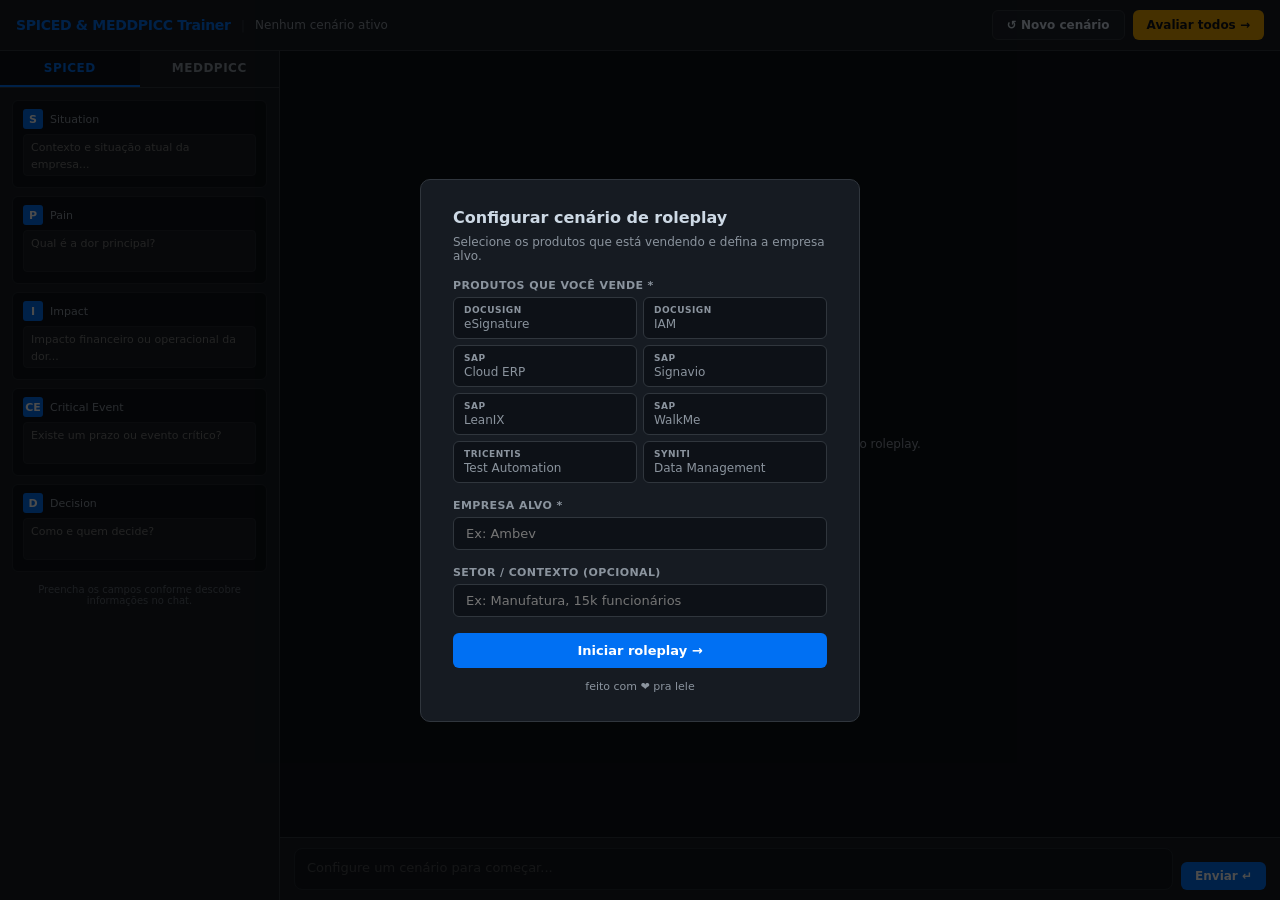
<file: templates/index.html>
<!DOCTYPE html>
<html lang="pt-BR">
<head>
  <meta charset="UTF-8">
  <meta name="viewport" content="width=device-width, initial-scale=1.0">
  <title>SPICED & MEDDPICC Trainer</title>
  <link rel="stylesheet" href="/static/style.css">
</head>
<body>

<!-- SCENARIO MODAL -->
<div class="modal-overlay" id="scenarioModal">
  <div class="modal">
    <h2>Configurar cenário de roleplay</h2>
    <p>Selecione os produtos que está vendendo e defina a empresa alvo.</p>

    <div class="field-group">
      <label>Produtos que você vende *</label>
      <div class="product-grid" id="productGrid">
        <div class="product-chip" data-id="docusign-esign" data-vendor="docusign">
          <span class="product-chip-vendor">DocuSign</span>eSignature
        </div>
        <div class="product-chip" data-id="docusign-iam" data-vendor="docusign">
          <span class="product-chip-vendor">DocuSign</span>IAM
        </div>
        <div class="product-chip" data-id="sap-erp" data-vendor="sap">
          <span class="product-chip-vendor">SAP</span>Cloud ERP
        </div>
        <div class="product-chip" data-id="sap-signavio" data-vendor="sap">
          <span class="product-chip-vendor">SAP</span>Signavio
        </div>
        <div class="product-chip" data-id="sap-leanix" data-vendor="sap">
          <span class="product-chip-vendor">SAP</span>LeanIX
        </div>
        <div class="product-chip" data-id="sap-walkme" data-vendor="sap">
          <span class="product-chip-vendor">SAP</span>WalkMe
        </div>
        <div class="product-chip" data-id="tricentis" data-vendor="tricentis">
          <span class="product-chip-vendor">Tricentis</span>Test Automation
        </div>
        <div class="product-chip" data-id="syniti" data-vendor="syniti">
          <span class="product-chip-vendor">Syniti</span>Data Management
        </div>
      </div>
    </div>

    <div class="field-group">
      <label>Empresa alvo *</label>
      <input type="text" id="inputEmpresa" placeholder="Ex: Ambev">
    </div>
    <div class="field-group">
      <label>Setor / contexto (opcional)</label>
      <input type="text" id="inputContexto" placeholder="Ex: Manufatura, 15k funcionários">
    </div>
    <button class="btn btn-primary btn-full" id="btnStartScenario">Iniciar roleplay →</button>
    <div style="text-align:center;font-size:11px;color:var(--text-muted);margin-top:-4px;">feito com ❤️ pra lele</div>
  </div>
</div>

<!-- TOPBAR -->
<div class="topbar">
  <div class="topbar-logo">SPICED & MEDDPICC Trainer</div>
  <div class="topbar-sep">|</div>
  <div class="topbar-scenario" id="scenarioLabel">Nenhum cenário ativo</div>
  <div class="topbar-actions">
    <button class="btn btn-ghost" id="btnSelectFields" style="display:none">☰ Selecionar campos</button>
    <button class="btn btn-ghost" id="btnNewScenario">↺ Novo cenário</button>
    <button class="btn btn-eval" id="btnAvaliar">Avaliar todos →</button>
  </div>
</div>

<!-- MAIN -->
<div class="main">

  <!-- SIDEBAR -->
  <div class="sidebar">
    <div class="sidebar-tabs">
      <div class="tab active-spiced" id="tabSpiced">SPICED</div>
      <div class="tab" id="tabMeddpicc">MEDDPICC</div>
    </div>
    <div class="sidebar-body">

      <!-- SPICED fields -->
      <div class="framework-fields" id="fieldsSpiced">
        <div class="framework-field" data-framework="spiced" data-key="S">
          <div class="field-label">
            <input type="checkbox" class="field-check hidden-check" checked title="Incluir na avaliação">
            <div class="field-letter letter-blue">S</div>
            <div class="field-name">Situation</div>
          </div>
          <textarea class="field-textarea" id="spiced-S" placeholder="Contexto e situação atual da empresa..."></textarea>
          <button class="btn-field-eval field-eval-inline hidden" data-framework="spiced" data-key="S">Avaliar S →</button>
        </div>
        <div class="framework-field" data-framework="spiced" data-key="P">
          <div class="field-label">
            <input type="checkbox" class="field-check hidden-check" checked title="Incluir na avaliação">
            <div class="field-letter letter-blue">P</div>
            <div class="field-name">Pain</div>
          </div>
          <textarea class="field-textarea" id="spiced-P" placeholder="Qual é a dor principal?"></textarea>
          <button class="btn-field-eval field-eval-inline hidden" data-framework="spiced" data-key="P">Avaliar P →</button>
        </div>
        <div class="framework-field" data-framework="spiced" data-key="I">
          <div class="field-label">
            <input type="checkbox" class="field-check hidden-check" checked title="Incluir na avaliação">
            <div class="field-letter letter-blue">I</div>
            <div class="field-name">Impact</div>
          </div>
          <textarea class="field-textarea" id="spiced-I" placeholder="Impacto financeiro ou operacional da dor..."></textarea>
          <button class="btn-field-eval field-eval-inline hidden" data-framework="spiced" data-key="I">Avaliar I →</button>
        </div>
        <div class="framework-field" data-framework="spiced" data-key="CE">
          <div class="field-label">
            <input type="checkbox" class="field-check hidden-check" checked title="Incluir na avaliação">
            <div class="field-letter letter-blue">CE</div>
            <div class="field-name">Critical Event</div>
          </div>
          <textarea class="field-textarea" id="spiced-CE" placeholder="Existe um prazo ou evento crítico?"></textarea>
          <button class="btn-field-eval field-eval-inline hidden" data-framework="spiced" data-key="CE">Avaliar CE →</button>
        </div>
        <div class="framework-field" data-framework="spiced" data-key="D">
          <div class="field-label">
            <input type="checkbox" class="field-check hidden-check" checked title="Incluir na avaliação">
            <div class="field-letter letter-blue">D</div>
            <div class="field-name">Decision</div>
          </div>
          <textarea class="field-textarea" id="spiced-D" placeholder="Como e quem decide?"></textarea>
          <button class="btn-field-eval field-eval-inline hidden" data-framework="spiced" data-key="D">Avaliar D →</button>
        </div>
      </div>

      <!-- MEDDPICC fields -->
      <div class="framework-fields hidden" id="fieldsMeddpicc">
        <div class="framework-field" data-framework="meddpicc" data-key="M">
          <div class="field-label">
            <input type="checkbox" class="field-check hidden-check" checked title="Incluir na avaliação">
            <div class="field-letter letter-amber">M</div>
            <div class="field-name">Metrics</div>
          </div>
          <textarea class="field-textarea" id="meddpicc-M" placeholder="Métricas de sucesso quantificáveis..."></textarea>
          <button class="btn-field-eval field-eval-inline hidden" data-framework="meddpicc" data-key="M">Avaliar M →</button>
        </div>
        <div class="framework-field" data-framework="meddpicc" data-key="E">
          <div class="field-label">
            <input type="checkbox" class="field-check hidden-check" checked title="Incluir na avaliação">
            <div class="field-letter letter-amber">E</div>
            <div class="field-name">Economic Buyer</div>
          </div>
          <textarea class="field-textarea" id="meddpicc-E" placeholder="Quem tem autoridade de aprovação de budget?"></textarea>
          <button class="btn-field-eval field-eval-inline hidden" data-framework="meddpicc" data-key="E">Avaliar E →</button>
        </div>
        <div class="framework-field" data-framework="meddpicc" data-key="D">
          <div class="field-label">
            <input type="checkbox" class="field-check hidden-check" checked title="Incluir na avaliação">
            <div class="field-letter letter-amber">D</div>
            <div class="field-name">Decision Criteria</div>
          </div>
          <textarea class="field-textarea" id="meddpicc-D" placeholder="Critérios técnicos e de negócio para decidir..."></textarea>
          <button class="btn-field-eval field-eval-inline hidden" data-framework="meddpicc" data-key="D">Avaliar D →</button>
        </div>
        <div class="framework-field" data-framework="meddpicc" data-key="D2">
          <div class="field-label">
            <input type="checkbox" class="field-check hidden-check" checked title="Incluir na avaliação">
            <div class="field-letter letter-amber">D</div>
            <div class="field-name">Decision Process</div>
          </div>
          <textarea class="field-textarea" id="meddpicc-D2" placeholder="Etapas e timeline do processo de decisão..."></textarea>
          <button class="btn-field-eval field-eval-inline hidden" data-framework="meddpicc" data-key="D2">Avaliar D2 →</button>
        </div>
        <div class="framework-field" data-framework="meddpicc" data-key="PP">
          <div class="field-label">
            <input type="checkbox" class="field-check hidden-check" checked title="Incluir na avaliação">
            <div class="field-letter letter-amber">P</div>
            <div class="field-name">Paper Process</div>
          </div>
          <textarea class="field-textarea" id="meddpicc-PP" placeholder="Processo de aprovação legal/compras..."></textarea>
          <button class="btn-field-eval field-eval-inline hidden" data-framework="meddpicc" data-key="PP">Avaliar PP →</button>
        </div>
        <div class="framework-field" data-framework="meddpicc" data-key="IP">
          <div class="field-label">
            <input type="checkbox" class="field-check hidden-check" checked title="Incluir na avaliação">
            <div class="field-letter letter-amber">I</div>
            <div class="field-name">Implicate the Pain</div>
          </div>
          <textarea class="field-textarea" id="meddpicc-IP" placeholder="Como a dor foi implicada e conectada ao impacto?"></textarea>
          <button class="btn-field-eval field-eval-inline hidden" data-framework="meddpicc" data-key="IP">Avaliar IP →</button>
        </div>
        <div class="framework-field" data-framework="meddpicc" data-key="C">
          <div class="field-label">
            <input type="checkbox" class="field-check hidden-check" checked title="Incluir na avaliação">
            <div class="field-letter letter-amber">C</div>
            <div class="field-name">Champion</div>
          </div>
          <textarea class="field-textarea" id="meddpicc-C" placeholder="Quem defende internamente a solução?"></textarea>
          <button class="btn-field-eval field-eval-inline hidden" data-framework="meddpicc" data-key="C">Avaliar C →</button>
        </div>
        <div class="framework-field" data-framework="meddpicc" data-key="C2">
          <div class="field-label">
            <input type="checkbox" class="field-check hidden-check" checked title="Incluir na avaliação">
            <div class="field-letter letter-amber">C</div>
            <div class="field-name">Competition</div>
          </div>
          <textarea class="field-textarea" id="meddpicc-C2" placeholder="Concorrentes em avaliação, status..."></textarea>
          <button class="btn-field-eval field-eval-inline hidden" data-framework="meddpicc" data-key="C2">Avaliar C2 →</button>
        </div>
      </div>

      <!-- Selection mode bar (hidden by default) -->
      <div class="select-mode-bar hidden" id="selectModeBar">
        <button class="btn btn-ghost" id="btnCheckAll" style="font-size:11px;padding:4px 8px;">Todos</button>
        <button class="btn btn-ghost" id="btnUncheckAll" style="font-size:11px;padding:4px 8px;">Nenhum</button>
        <button class="btn btn-eval" id="btnAvaliarSelected" style="font-size:11px;padding:4px 10px;margin-left:auto;">Avaliar selecionados →</button>
      </div>

      <div class="sidebar-hint" id="sidebarHint">Preencha os campos conforme descobre informações no chat.</div>
    </div>
  </div>

  <!-- CHAT AREA -->
  <div class="chat-area">
    <div class="chat-messages" id="chatMessages">
      <div style="margin:auto;text-align:center;color:var(--text-muted);font-size:12px;">
        Configure um cenário para começar o roleplay.
      </div>
    </div>

    <!-- EVAL PANEL -->
    <div class="eval-panel hidden" id="evalPanel">
      <div class="eval-header">
        <div class="eval-title" id="evalTitle">Avaliação</div>
        <div style="display:flex;align-items:center;gap:10px;">
          <div class="eval-score-badge" id="evalScore"></div>
          <span class="eval-dismiss" id="evalDismiss">✕ fechar</span>
        </div>
      </div>
      <div class="eval-grid" id="evalGrid"></div>
      <details class="eval-ideal-block">
        <summary>Ver respostas ideais por campo</summary>
        <div class="eval-ideal-content" id="evalIdealContent"></div>
      </details>
    </div>

    <!-- INPUT -->
    <div class="chat-input-area">
      <div class="chat-input-row">
        <textarea class="chat-input" id="chatInput" placeholder="Configure um cenário para começar..." disabled rows="1"></textarea>
        <button class="btn btn-primary" id="btnSend" disabled>Enviar ↵</button>
      </div>
      <div class="hints-bar" id="hintsBar" style="display:none">
        <div class="hints-bar-header">
          <span class="hints-bar-label">Sugestões de perguntas</span>
          <div class="hints-filter">
            <button class="btn-hints-filter active" id="hintFilterAll">Todos</button>
            <button class="btn-hints-filter" id="hintFilterSpiced">SPICED</button>
            <button class="btn-hints-filter" id="hintFilterMedd">MEDDPICC</button>
          </div>
        </div>
        <div class="hints-list" id="hintsList"></div>
      </div>
      <div class="hints-actions" id="hintsActions" style="display:none">
        <button class="btn btn-ghost btn-hints" id="btnDicas" disabled>💡 Dicas</button>
      </div>
    </div>
  </div>

</div>

<script src="/static/app.js"></script>
</body>
</html>
</file>
<file: static/style.css>
*, *::before, *::after { box-sizing: border-box; margin: 0; padding: 0; }

:root {
  --bg: #0d1117;
  --surface: #161b22;
  --surface2: #1c2128;
  --border: #30363d;
  --border2: #21262d;
  --text: #cdd9e5;
  --text-muted: #8b949e;
  --blue: #0070f3;
  --amber: #e8a000;
  --green: #238636;
  --red: #da3633;
  --font: '72', 'Inter', system-ui, sans-serif;
}

body {
  font-family: var(--font);
  background: var(--bg);
  color: var(--text);
  height: 100vh;
  display: flex;
  flex-direction: column;
  overflow: hidden;
  font-size: 13px;
}

/* ── MODAL ── */
.modal-overlay {
  position: fixed; inset: 0;
  background: rgba(0,0,0,0.7);
  display: flex; align-items: center; justify-content: center;
  z-index: 100;
}
.modal-overlay.hidden { display: none; }
.modal {
  background: var(--surface);
  border: 1px solid var(--border);
  border-radius: 10px;
  padding: 28px 32px;
  width: 440px;
  display: flex; flex-direction: column; gap: 16px;
}
.modal h2 { font-size: 16px; font-weight: 700; color: var(--text); }
.modal p { font-size: 12px; color: var(--text-muted); margin-top: -8px; }
.field-group { display: flex; flex-direction: column; gap: 5px; }
.field-group label { font-size: 11px; font-weight: 600; color: var(--text-muted); text-transform: uppercase; letter-spacing: 0.4px; }
.field-group input {
  background: var(--bg);
  border: 1px solid var(--border);
  border-radius: 6px;
  color: var(--text);
  font-size: 13px;
  padding: 8px 12px;
  font-family: var(--font);
}
.field-group input:focus { outline: none; border-color: var(--blue); }

/* ── BUTTONS ── */
.btn {
  border: none; border-radius: 6px;
  padding: 7px 14px;
  font-size: 12px; font-weight: 600;
  cursor: pointer; font-family: var(--font);
  transition: opacity .15s;
}
.btn:hover { opacity: .85; }
.btn-ghost { background: var(--surface2); color: var(--text); border: 1px solid var(--border); }
.btn-primary { background: var(--blue); color: #fff; }
.btn-eval { background: var(--amber); color: #0d1117; }
.btn-full { width: 100%; padding: 10px; font-size: 13px; }

/* ── TOPBAR ── */
.topbar {
  background: var(--surface);
  border-bottom: 1px solid var(--border);
  padding: 10px 16px;
  display: flex; align-items: center; gap: 10px;
  flex-shrink: 0;
}
.topbar-logo { color: var(--blue); font-weight: 700; font-size: 14px; letter-spacing: -.3px; white-space: nowrap; }
.topbar-sep { color: var(--border); }
.topbar-scenario { color: var(--text-muted); font-size: 12px; white-space: nowrap; overflow: hidden; text-overflow: ellipsis; }
.topbar-scenario b { color: var(--text); }
.topbar-actions { margin-left: auto; display: flex; gap: 8px; flex-shrink: 0; }

/* ── MAIN LAYOUT ── */
.main { display: flex; flex: 1; overflow: hidden; }

/* ── SIDEBAR ── */
.sidebar {
  width: 280px;
  background: var(--surface);
  border-right: 1px solid var(--border);
  display: flex; flex-direction: column;
  flex-shrink: 0;
}
.sidebar-tabs { display: flex; border-bottom: 1px solid var(--border); }
.tab {
  flex: 1; padding: 10px;
  text-align: center; font-size: 12px; font-weight: 700;
  cursor: pointer; letter-spacing: .5px;
  border-bottom: 2px solid transparent;
  color: var(--text-muted);
  transition: color .15s, border-color .15s;
  user-select: none;
}
.tab.active-spiced { color: var(--blue); border-bottom-color: var(--blue); background: var(--bg); }
.tab.active-meddpicc { color: var(--amber); border-bottom-color: var(--amber); background: var(--bg); }

.sidebar-body { flex: 1; overflow-y: auto; padding: 12px; display: flex; flex-direction: column; gap: 8px; }
.framework-fields { display: flex; flex-direction: column; gap: 8px; }
.framework-fields.hidden { display: none; }

.framework-field {
  background: var(--bg);
  border: 1px solid var(--border2);
  border-radius: 6px;
  padding: 8px 10px;
}
.field-label { display: flex; align-items: center; gap: 7px; margin-bottom: 5px; }
.field-letter {
  color: #fff; font-weight: 700; font-size: 11px;
  border-radius: 3px; width: 20px; height: 20px;
  display: flex; align-items: center; justify-content: center;
  flex-shrink: 0;
}
.letter-blue { background: var(--blue); }
.letter-amber { background: var(--amber); color: #0d1117; }
.field-name { font-size: 11px; color: var(--text-muted); font-weight: 500; flex: 1; }

.field-check {
  appearance: none; -webkit-appearance: none;
  width: 13px; height: 13px; flex-shrink: 0;
  border: 1px solid var(--border); border-radius: 3px;
  background: var(--bg); cursor: pointer;
  position: relative; transition: background .15s, border-color .15s;
}
.field-check:checked { background: var(--blue); border-color: var(--blue); }
.field-check:checked::after {
  content: '✓'; position: absolute; top: -1px; left: 1px;
  font-size: 10px; color: #fff; font-weight: 700;
}

.btn-field-eval {
  background: none; border: 1px solid var(--border);
  border-radius: 4px; color: var(--text-muted);
  font-size: 11px; padding: 1px 5px; cursor: pointer;
  flex-shrink: 0; font-family: var(--font);
  transition: color .15s, border-color .15s, background .15s;
}
.btn-field-eval:hover { color: var(--amber); border-color: var(--amber); background: rgba(232,160,0,.08); }

.field-textarea {
  width: 100%;
  background: var(--surface);
  border: 1px solid var(--border2);
  border-radius: 4px;
  color: var(--text);
  font-size: 11px;
  padding: 5px 7px;
  resize: none;
  min-height: 42px;
  max-height: 42px;
  font-family: var(--font);
  line-height: 1.5;
  overflow: hidden;
  transition: border-color .15s, min-height .2s ease, max-height .2s ease;
}
.field-textarea:focus {
  outline: none; border-color: var(--blue);
  min-height: 90px; max-height: 160px;
  overflow-y: auto;
}
.field-textarea.filled { border-color: var(--green); }
.field-textarea.filled:focus { border-color: var(--blue); }

.sidebar-hint { font-size: 10px; color: var(--text-muted); text-align: center; opacity: .6; padding: 4px; }

/* ── PRODUCT GRID (modal) ── */
.product-grid {
  display: grid;
  grid-template-columns: 1fr 1fr;
  gap: 6px;
}
.product-chip {
  background: var(--bg);
  border: 1px solid var(--border);
  border-radius: 6px;
  padding: 7px 10px;
  cursor: pointer;
  font-size: 12px;
  color: var(--text-muted);
  display: flex; flex-direction: column; gap: 1px;
  transition: border-color .15s, color .15s, background .15s;
  user-select: none;
}
.product-chip:hover { border-color: var(--blue); color: var(--text); }
.product-chip.selected { border-color: var(--blue); background: rgba(0,112,243,.1); color: var(--text); }
.product-chip[data-vendor="docusign"].selected { border-color: #ff6b35; background: rgba(255,107,53,.08); }
.product-chip[data-vendor="tricentis"].selected { border-color: var(--green); background: rgba(35,134,54,.08); }
.product-chip[data-vendor="syniti"].selected { border-color: var(--amber); background: rgba(232,160,0,.08); }
.product-chip-vendor {
  font-size: 9px; font-weight: 700; text-transform: uppercase;
  letter-spacing: .5px; color: var(--text-muted); margin-bottom: 1px;
}
.product-chip.selected .product-chip-vendor { color: inherit; opacity: .7; }

/* ── SELECT MODE ── */
.hidden-check { display: none; }
.select-mode .hidden-check { display: inline-block; }
.select-mode-bar {
  display: flex; align-items: center; gap: 6px;
  padding: 6px 4px;
  border-top: 1px solid var(--border2);
  margin-top: 4px;
}
.select-mode-bar.hidden { display: none; }

/* ── INLINE FIELD EVAL BUTTON ── */
.field-eval-inline {
  display: block; width: 100%;
  background: none; border: 1px solid var(--border2);
  border-radius: 4px; color: var(--text-muted);
  font-size: 10px; padding: 3px 0; cursor: pointer;
  font-family: var(--font); margin-top: 4px;
  transition: color .15s, border-color .15s, background .15s;
}
.field-eval-inline:hover { color: var(--amber); border-color: var(--amber); background: rgba(232,160,0,.08); }
.field-eval-inline.hidden { display: none; }

/* ── CHAT AREA ── */
.chat-area { flex: 1; display: flex; flex-direction: column; overflow: hidden; }
.chat-messages { flex: 1; overflow-y: auto; padding: 16px; display: flex; flex-direction: column; gap: 12px; }

.msg { display: flex; gap: 10px; max-width: 82%; }
.msg.company { align-self: flex-start; }
.msg.user { align-self: flex-end; flex-direction: row-reverse; }
.msg-avatar {
  width: 28px; height: 28px; border-radius: 50%;
  display: flex; align-items: center; justify-content: center;
  font-size: 10px; font-weight: 700; flex-shrink: 0; margin-top: 2px;
}
.avatar-company { background: #1f3a5f; color: #7eb3d8; }
.avatar-user { background: #1a3a2a; color: #7bc47b; }
.msg-meta { font-size: 10px; color: var(--text-muted); margin-bottom: 3px; }
.msg.user .msg-meta { text-align: right; }
.msg-bubble {
  padding: 9px 13px; border-radius: 10px;
  font-size: 12px; line-height: 1.6;
}
.msg.company .msg-bubble {
  background: var(--surface2);
  border: 1px solid var(--border);
  border-top-left-radius: 3px;
}
.msg.user .msg-bubble {
  background: #0d2136;
  border: 1px solid #1f4a7a;
  border-top-right-radius: 3px;
}

.typing-indicator { display: flex; gap: 5px; align-items: center; padding: 4px 0; }
.dot { width: 7px; height: 7px; border-radius: 50%; background: var(--text-muted); animation: bounce 1.2s infinite; }
.dot:nth-child(2) { animation-delay: .2s; }
.dot:nth-child(3) { animation-delay: .4s; }
@keyframes bounce { 0%,60%,100% { transform: translateY(0); } 30% { transform: translateY(-5px); } }

/* ── EVAL PANEL ── */
.eval-panel {
  background: var(--bg);
  border-top: 1px solid var(--border);
  padding: 12px 16px;
  flex-shrink: 0;
  max-height: 260px;
  overflow-y: auto;
}
.eval-panel.hidden { display: none; }
.eval-header { display: flex; align-items: center; justify-content: space-between; margin-bottom: 10px; }
.eval-title { font-size: 12px; font-weight: 700; }
.eval-score-badge { font-size: 26px; font-weight: 800; }
.eval-score-badge.green { color: var(--green); }
.eval-score-badge.amber { color: var(--amber); }
.eval-score-badge.red { color: var(--red); }
.eval-score-badge span { font-size: 13px; font-weight: 400; color: var(--text-muted); }
.eval-dismiss { font-size: 11px; color: var(--text-muted); cursor: pointer; padding: 2px 6px; }
.eval-dismiss:hover { color: var(--text); }

.eval-grid { display: grid; grid-template-columns: repeat(auto-fill, minmax(170px, 1fr)); gap: 6px; margin-bottom: 10px; }
.eval-item {
  background: var(--surface);
  border: 1px solid var(--border);
  border-radius: 5px;
  padding: 7px 9px;
}
.eval-item-label { font-size: 10px; color: var(--text-muted); margin-bottom: 4px; font-weight: 600; }
.eval-bar-wrap { background: var(--border2); border-radius: 3px; height: 4px; margin-bottom: 4px; }
.eval-bar { height: 4px; border-radius: 3px; transition: width .4s ease; }
.bar-green { background: var(--green); }
.bar-amber { background: var(--amber); }
.bar-red { background: var(--red); }
.eval-item-feedback { font-size: 10px; color: var(--text-muted); line-height: 1.4; }

.eval-ideal-block {
  background: var(--surface);
  border: 1px solid var(--border);
  border-radius: 6px;
  padding: 10px 12px;
  margin-top: 6px;
}
.eval-ideal-block summary { font-size: 11px; font-weight: 600; cursor: pointer; color: var(--text-muted); }
.eval-ideal-block summary:hover { color: var(--text); }
.eval-ideal-content { font-size: 11px; color: var(--text-muted); margin-top: 6px; line-height: 1.5; }

/* ── CHAT INPUT ── */
.chat-input-area {
  border-top: 1px solid var(--border);
  background: var(--surface);
  display: flex; flex-direction: column;
  flex-shrink: 0;
}
.chat-input-row {
  padding: 10px 14px;
  display: flex; gap: 8px; align-items: flex-end;
}
.hints-actions {
  padding: 0 14px 8px;
  display: flex; gap: 6px;
}
.btn-hints {
  font-size: 11px; padding: 4px 10px;
  border-color: var(--border2);
}
.btn-hints:disabled { opacity: .4; cursor: default; }
.hints-bar {
  padding: 6px 14px 4px;
  border-top: 1px solid var(--border2);
  display: flex; flex-direction: column; gap: 4px;
}
.hints-bar-header {
  display: flex; align-items: center; justify-content: space-between; gap: 8px;
  margin-bottom: 2px;
}
.hints-bar-label {
  font-size: 10px; color: var(--text-muted); font-weight: 600;
  text-transform: uppercase; letter-spacing: .4px;
}
.hints-filter { display: flex; gap: 4px; }
.btn-hints-filter {
  background: none; border: 1px solid var(--border2);
  border-radius: 4px; color: var(--text-muted);
  font-size: 10px; font-weight: 600; padding: 2px 7px;
  cursor: pointer; font-family: var(--font);
  transition: color .15s, border-color .15s, background .15s;
}
.btn-hints-filter:hover { color: var(--text); border-color: var(--border); }
.btn-hints-filter.active.spiced { color: var(--blue); border-color: var(--blue); background: rgba(0,112,243,.08); }
.btn-hints-filter.active.meddpicc { color: var(--amber); border-color: var(--amber); background: rgba(232,160,0,.08); }
.btn-hints-filter.active { color: var(--text); border-color: var(--border); background: var(--surface2); }
.hints-list { display: flex; flex-direction: column; gap: 4px; }
.hint-chip {
  background: var(--bg);
  border: 1px solid var(--border2);
  border-radius: 5px;
  padding: 6px 10px;
  font-size: 11px; color: var(--text-muted);
  cursor: pointer; text-align: left;
  display: flex; align-items: flex-start; gap: 8px;
  transition: border-color .15s, color .15s, background .15s;
  font-family: var(--font);
}
.hint-chip:hover { border-color: var(--blue); color: var(--text); background: rgba(0,112,243,.05); }
.hint-label {
  font-size: 10px; font-weight: 700; color: var(--blue);
  white-space: nowrap; padding-top: 1px; flex-shrink: 0;
}
.hints-loading {
  font-size: 11px; color: var(--text-muted); padding: 4px 0; font-style: italic;
}
.chat-input {
  flex: 1;
  background: var(--bg);
  border: 1px solid var(--border);
  border-radius: 8px;
  color: var(--text);
  font-size: 13px;
  padding: 9px 12px;
  resize: none;
  min-height: 42px;
  max-height: 120px;
  font-family: var(--font);
  line-height: 1.5;
}
.chat-input:focus { outline: none; border-color: var(--blue); }
.chat-input:disabled { opacity: .5; }
</file>
